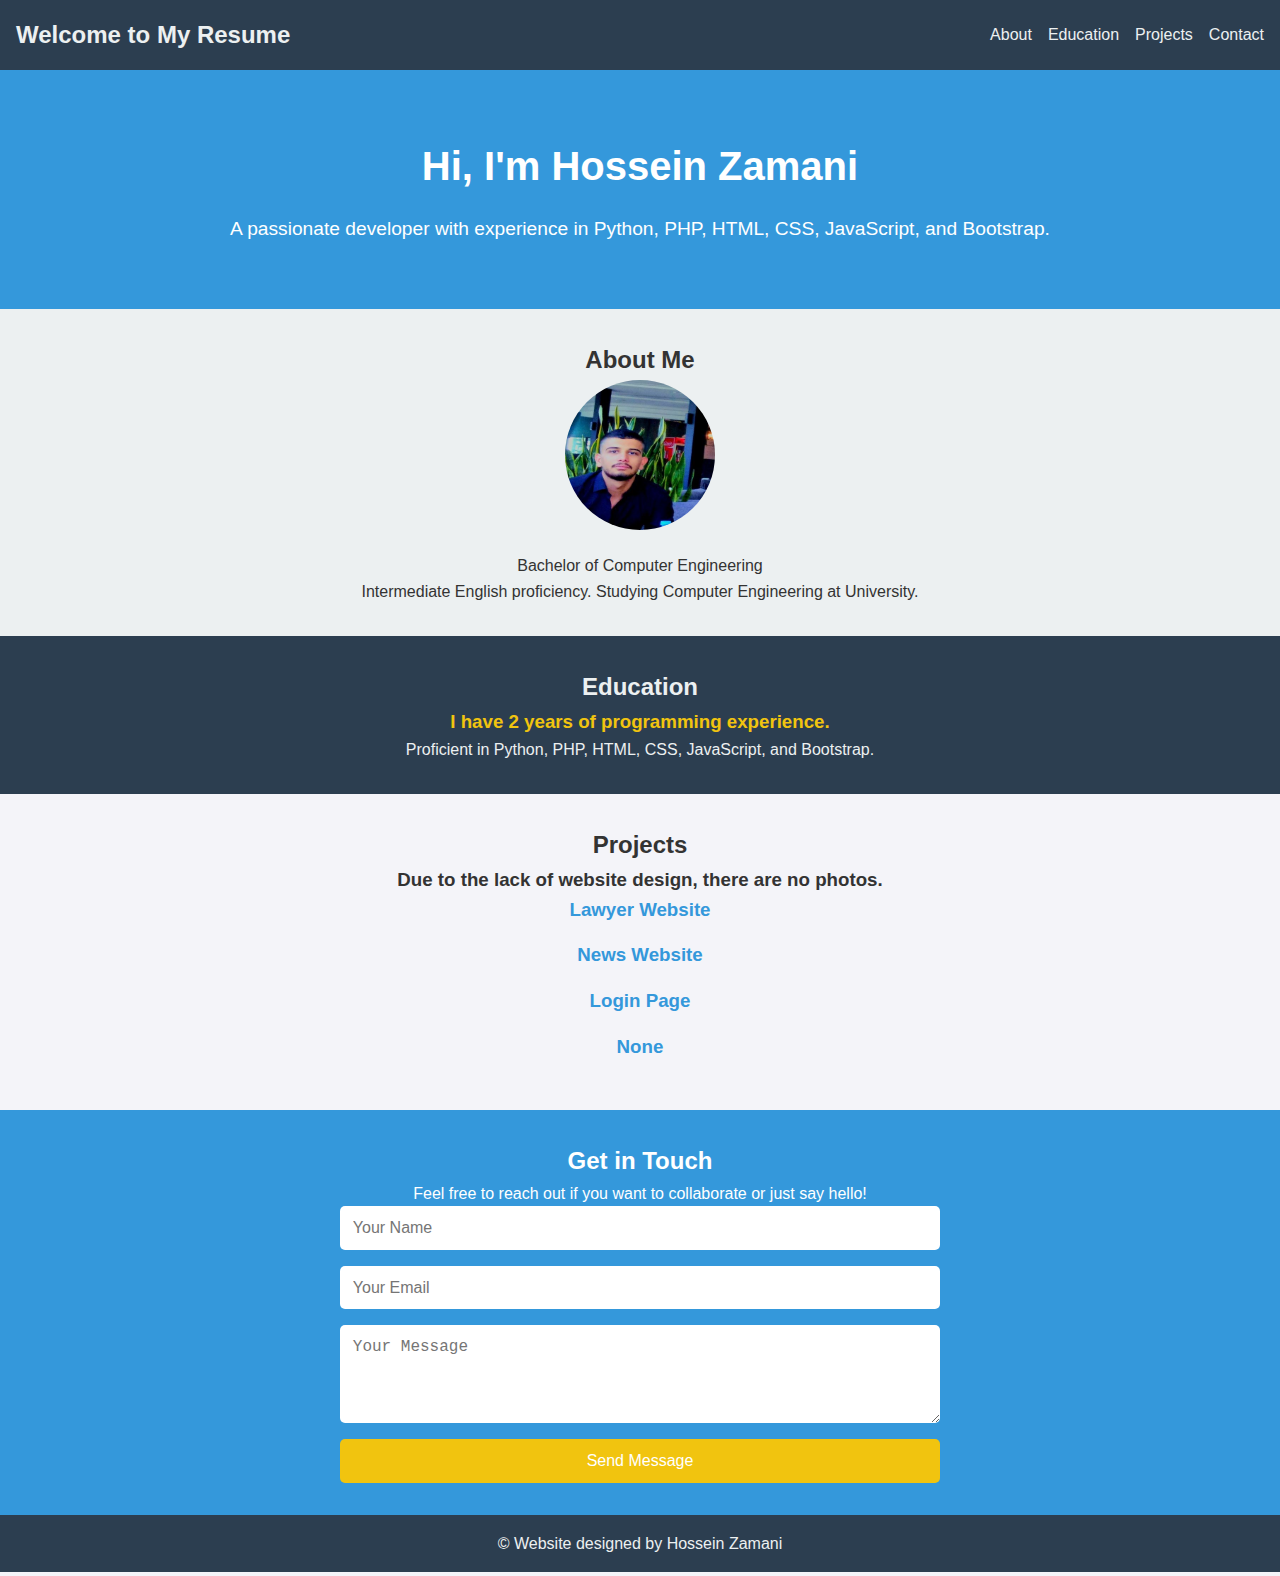
<file: index.html>
<!DOCTYPE html>
<html lang="en">
<head>
  <meta charset="UTF-8">
  <meta name="viewport" content="width=device-width, initial-scale=1.0">
  <title>My Resume</title>
  <style>
    /* Reset Default Styles */
    * {
      margin: 0;
      padding: 0;
      box-sizing: border-box;
    }

    body {
      font-family: Arial, sans-serif;
      background-color: #f4f4f9; /* زمینه خاکستری کمرنگ */
      color: #333;
      line-height: 1.6;
    }

    /* Navbar Styling */
    nav {
      background-color: #2c3e50; /* طوسی تیره */
      color: #ecf0f1; /* متن سفید */
      padding: 1rem 0;
    }

    nav .container {
      display: flex;
      justify-content: space-between;
      align-items: center;
    }

    nav h1 {
      font-size: 1.5rem;
      margin-left: 1rem;
    }

    nav ul {
      list-style: none;
      display: flex;
    }

    nav ul li {
      margin-right: 1rem;
    }

    nav ul li a {
      text-decoration: none;
      color: #ecf0f1;
      transition: color 0.3s ease;
    }

    nav ul li a:hover {
      color: #f1c40f; /* زرد برای هاور */
    }

    /* Hero Section */
    #hero {
      background-color: #3498db; /* آبی روشن */
      color: #fff;
      padding: 4rem 1rem;
      text-align: center;
    }

    #hero h1 {
      font-size: 2.5rem;
      margin-bottom: 1rem;
    }

    #hero p {
      font-size: 1.2rem;
    }

    /* About Section */
    #about {
      background-color: #ecf0f1; /* خاکستری کمرنگ */
      padding: 2rem 1rem;
      text-align: center;
    }

    #about img {
      width: 150px;
      height: 150px;
      border-radius: 50%;
      margin-bottom: 1rem;
    }

    /* Education Section */
    #education {
      background-color: #2c3e50; /* طوسی تیره */
      color: #ecf0f1;
      padding: 2rem 1rem;
      text-align: center;
    }

    #education h3 {
      color: #f1c40f; /* زرد برای عنوان‌ها */
    }

    /* Projects Section */
    #projects {
      background-color: #f4f4f9; /* خاکستری کمرنگ */
      padding: 2rem 1rem;
      text-align: center;
    }

    #projects div {
      margin-bottom: 1rem;
    }

    #projects a {
      text-decoration: none;
      color: #3498db; /* آبی برای لینک‌ها */
      transition: color 0.3s ease;
    }

    #projects a:hover {
      color: #f1c40f; /* زرد برای هاور */
    }

    /* Contact Section */
    #contact {
      background-color: #3498db; /* آبی روشن */
      color: #fff;
      padding: 2rem 1rem;
      text-align: center;
    }

    #contact form {
      max-width: 600px;
      margin: 0 auto;
      display: flex;
      flex-direction: column;
      gap: 1rem;
    }

    #contact input,
    #contact textarea {
      padding: 0.8rem;
      border: none;
      border-radius: 5px;
      font-size: 1rem;
    }

    #contact button {
      padding: 0.8rem;
      background-color: #f1c40f; /* زرد برای دکمه */
      color: #fff;
      border: none;
      border-radius: 5px;
      cursor: pointer;
      font-size: 1rem;
      transition: background-color 0.3s ease;
    }

    #contact button:hover {
      background-color: #e67e22; /* نارنجی برای هاور دکمه */
    }

    /* Footer */
    footer {
      background-color: #2c3e50; /* طوسی تیره */
      color: #ecf0f1;
      text-align: center;
      padding: 1rem 0;
    }
  </style>
</head>
<body>
  <!-- Navbar -->
  <nav>
    <div class="container">
      <h1>Welcome to My Resume</h1>
      <ul>
        <li><a href="#about">About</a></li>
        <li><a href="#education">Education</a></li>
        <li><a href="#projects">Projects</a></li>
        <li><a href="#contact">Contact</a></li>
      </ul>
    </div>
  </nav>

  <!-- Hero Section -->
  <section id="hero">
    <div class="container">
      <h1>Hi, I'm Hossein Zamani</h1>
      <p>A passionate developer with experience in Python, PHP, HTML, CSS, JavaScript, and Bootstrap.</p>
    </div>
  </section>

  <!-- About Section -->
  <section id="about">
    <div class="container">
      <h2>About Me</h2>
      <img src="./Screenshot_۲۰۲۵۰۶۲۵-۰۱۰۹۲۰1_Gallery.jpg" alt="Profile">
      <div>
        <p>Bachelor of Computer Engineering</p>
        <p>Intermediate English proficiency. Studying Computer Engineering at University.</p>
      </div>
    </div>
  </section>

  <!-- Education Section -->
  <section id="education">
    <div class="container">
      <h2>Education</h2>
      <div>
        <h3>I have 2 years of programming experience.</h3>
        <p>Proficient in Python, PHP, HTML, CSS, JavaScript, and Bootstrap.</p>
      </div>
    </div>
  </section>

  <!-- Projects Section -->
  <section id="projects">
    <div class="container">
      <h2>Projects</h2>
      <h3>Due to the lack of website design, there are no photos.</h3>
      <div>
        <a href="./h.html" target="_blank">
          <h3>Lawyer Website</h3>
        </a>
      </div>
      <div>
        <a href="./hr.html" target="_blank">
          <h3>News Website</h3>
        </a>
      </div>
      <div>
        <a href="./lohhh.html" target="_blank">
          <h3>Login Page</h3>
        </a>
      </div>
      <div>
        <a href="./index.html" target="_blank">
          <h3>None</h3>
        </a>
      </div>
    </div>
  </section>

  <!-- Contact Section -->
  <section id="contact">
    <div class="container">
      <h2>Get in Touch</h2>
      <p>Feel free to reach out if you want to collaborate or just say hello!</p>
      <form id="contactForm">
        <input type="text" placeholder="Your Name" id="name" required>
        <input type="email" placeholder="Your Email" id="email" required>
        <textarea placeholder="Your Message" id="message" rows="4" required></textarea>
        <button type="submit">Send Message</button>
      </form>
    </div>
  </section>

  <!-- Footer -->
  <footer>
    <p>&copy; Website designed by Hossein Zamani</p>
  </footer>
</body>
</html>
</file>
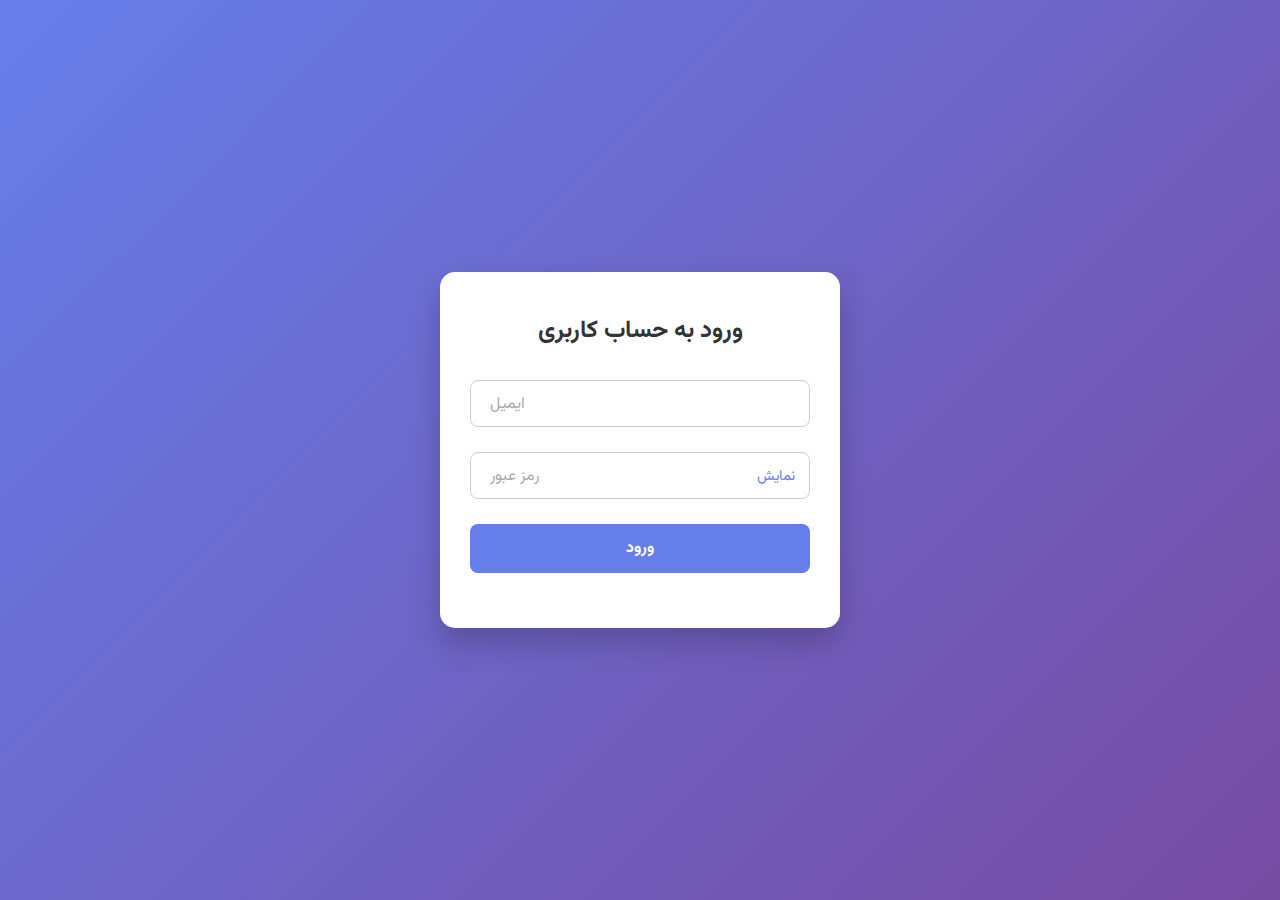
<file: lohhh.html>
<!DOCTYPE html>
<html lang="fa">
<head>
<meta charset="UTF-8">
<meta name="viewport" content="width=device-width, initial-scale=1.0">
<title>ورود حرفه‌ای</title>
<link href="https://fonts.googleapis.com/css2?family=Vazirmatn:wght@400;700&display=swap" rel="stylesheet">
<style>
    * { box-sizing: border-box; margin:0; padding:0; font-family: 'Vazirmatn', sans-serif; }
    body { display:flex; justify-content:center; align-items:center; min-height:100vh; background: linear-gradient(135deg, #667eea, #764ba2); }
    .login-container { background: #fff; padding: 40px 30px; border-radius: 15px; box-shadow: 0 15px 30px rgba(0,0,0,0.2); width: 100%; max-width: 400px; text-align: center; }
    .login-container h2 { margin-bottom: 30px; color: #333; }
    
    .input-group { position: relative; margin-bottom: 25px; }
    .input-group input { width: 100%; padding: 12px 15px; border-radius: 8px; border: 1px solid #ccc; outline: none; transition: 0.3s; }
    .input-group input:focus { border-color: #667eea; box-shadow: 0 0 8px rgba(102,126,234,0.4); }
    .input-group label { position: absolute; top: 50%; left: 15px; transform: translateY(-50%); color: #aaa; pointer-events: none; transition: 0.3s; background: #fff; padding: 0 5px; }
    .input-group input:focus + label,
    .input-group input:not(:placeholder-shown) + label { top: -10px; font-size: 0.8em; color: #667eea; }
    
    .show-pass { position: absolute; right: 15px; top: 50%; transform: translateY(-50%); cursor: pointer; color: #667eea; font-size: 0.9em; user-select: none; }
    
    .btn { width: 100%; padding: 12px; border:none; border-radius:8px; background: #667eea; color:#fff; font-size: 1em; font-weight: bold; cursor:pointer; transition: 0.3s; }
    .btn:hover { background: #5a67d8; }
    
    .message { margin-top: 15px; font-size: 0.9em; }
    .message.error { color: #e53e3e; }
    .message.success { color: #38a169; }
    
    @media(max-width:500px){ .login-container { padding: 30px 20px; } }
</style>
</head>
<body>

<div class="login-container">
    <h2>ورود به حساب کاربری</h2>
    <form id="loginForm" novalidate>
        <div class="input-group">
            <input type="email" id="email" placeholder=" " required>
            <label for="email">ایمیل</label>
        </div>
        <div class="input-group">
            <input type="password" id="password" placeholder=" " required>
            <label for="password">رمز عبور</label>
            <span class="show-pass" id="togglePass">نمایش</span>
        </div>
        <button type="submit" class="btn">ورود</button>
        <div class="message" id="message"></div>
    </form>
</div>

<script>
    const loginForm = document.getElementById('loginForm');
    const message = document.getElementById('message');
    const password = document.getElementById('password');
    const togglePass = document.getElementById('togglePass');

    togglePass.addEventListener('click', () => {
        if(password.type === 'password'){
            password.type = 'text';
            togglePass.textContent = 'مخفی';
        } else {
            password.type = 'password';
            togglePass.textContent = 'نمایش';
        }
    });

    loginForm.addEventListener('submit', function(e){
        e.preventDefault();
        const emailValue = document.getElementById('email').value.trim();
        const passwordValue = password.value.trim();

        // بررسی اولیه ایمیل و رمز
        if(!emailValue || !passwordValue){
            message.textContent = "تمام فیلدها باید پر شوند!";
            message.className = "message error";
            return;
        }

        // بررسی فرمت ایمیل
        const emailPattern = /^[^ ]+@[^ ]+\.[a-z]{2,3}$/;
        if(!emailPattern.test(emailValue)){
            message.textContent = "ایمیل وارد شده معتبر نیست!";
            message.className = "message error";
            return;
        }

        // بررسی طول رمز عبور
        if(passwordValue.length < 6){
            message.textContent = "رمز عبور باید حداقل ۶ کاراکتر باشد!";
            message.className = "message error";
            return;
        }

        // موفقیت آمیز
        message.textContent = "ورود موفقیت آمیز بود!";
        message.className = "message success";

        // اینجا می‌توان درخواست به سرور ارسال کرد
        loginForm.reset();
    });
</script>

</body>
</html>
</file>
